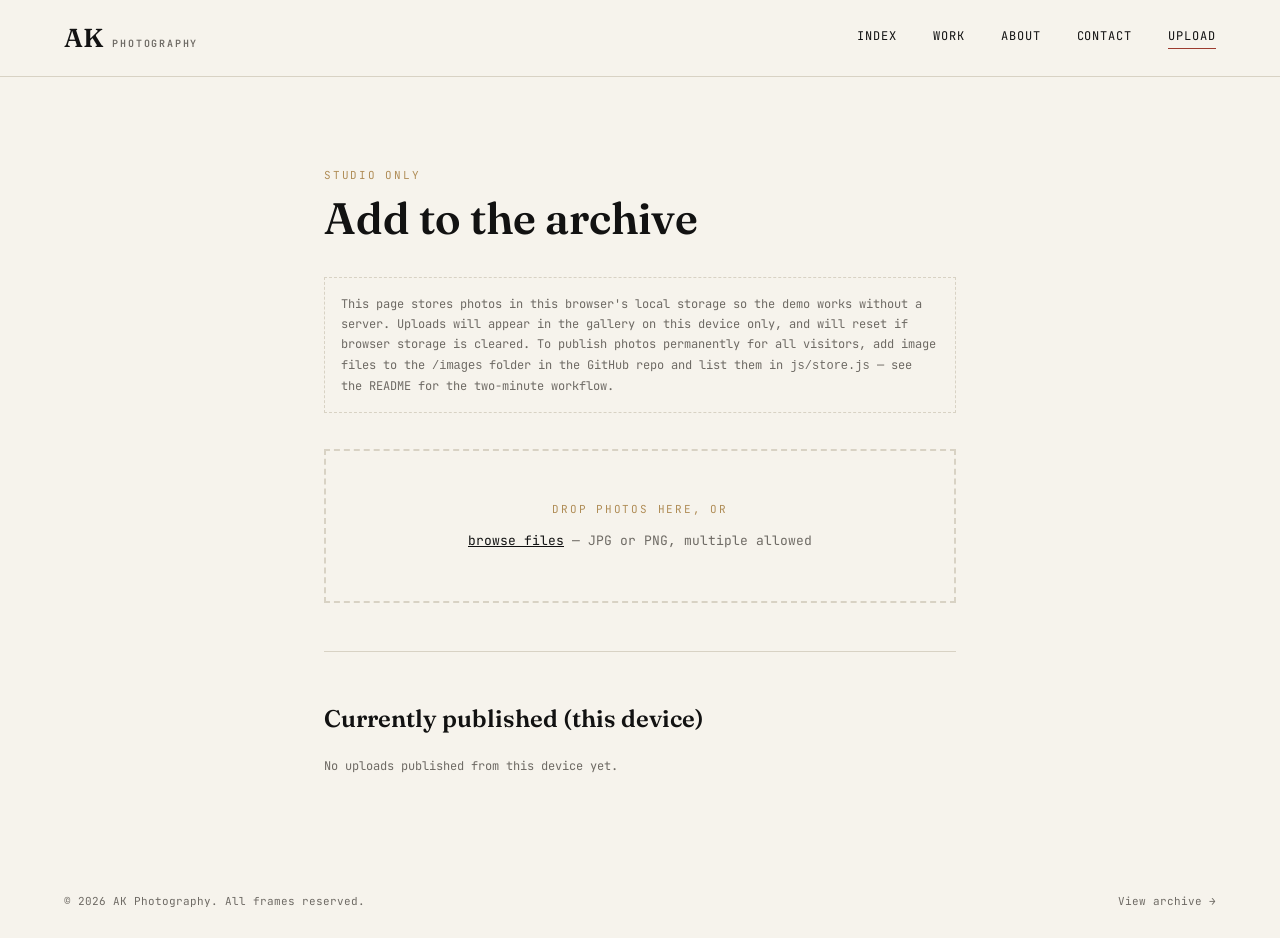
<file: admin.html>
<!DOCTYPE html>
<html lang="en">
<head>
<meta charset="UTF-8" />
<meta name="viewport" content="width=device-width, initial-scale=1.0" />
<title>Upload — AK Photography</title>
<link rel="preconnect" href="https://fonts.googleapis.com">
<link rel="preconnect" href="https://fonts.gstatic.com" crossorigin>
<link href="https://fonts.googleapis.com/css2?family=Fraunces:ital,opsz,wght@0,9..144,400;0,9..144,500;0,9..144,600;1,9..144,400;1,9..144,500&family=Inter:wght@400;500;600&family=JetBrains+Mono:wght@400;500&display=swap" rel="stylesheet">
<link rel="icon" href="favicon.svg" type="image/svg+xml">
<link rel="stylesheet" href="css/style.css">
</head>
<body>

<header class="masthead">
  <div class="masthead-row">
    <a href="index.html" class="wordmark">AK<span>Photography</span></a>
    <nav class="nav-links">
      <a href="index.html">Index</a>
      <a href="gallery.html">Work</a>
      <a href="index.html#about">About</a>
      <a href="index.html#contact">Contact</a>
      <a href="admin.html" class="active">Upload</a>
    </nav>
  </div>
</header>

<div class="admin-shell">
  <p class="eyebrow">Studio only</p>
  <h1 class="page-title" style="font-size:clamp(32px,5vw,44px); margin-bottom:24px;">Add to the archive</h1>

  <div class="admin-note">
    This page stores photos in this browser's local storage so the demo works without a server.
    Uploads will appear in the gallery on this device only, and will reset if browser storage is
    cleared. To publish photos permanently for all visitors, add image files to the
    <code>/images</code> folder in the GitHub repo and list them in <code>js/store.js</code> —
    see the README for the two-minute workflow.
  </div>

  <div class="dropzone" id="dropzone">
    <div class="eyebrow">Drop photos here, or</div>
    <p><label for="fileInput" style="text-decoration:underline; cursor:pointer; color:var(--ink);">browse files</label> — JPG or PNG, multiple allowed</p>
    <input type="file" id="fileInput" accept="image/*" multiple style="display:none;">
  </div>

  <div id="queueList"></div>

  <div class="admin-actions" id="batchActions" style="display:none;">
    <button class="btn" id="publishBtn">Publish to archive</button>
    <button class="btn btn-outline" id="clearQueueBtn">Clear queue</button>
  </div>
  <p class="status-msg" id="statusMsg"></p>

  <hr style="margin:48px 0; border:none; border-top:1px solid var(--line);">

  <h2 class="section-title" style="font-size:24px; margin-bottom:20px;">Currently published (this device)</h2>
  <div id="publishedList"></div>
</div>

<footer class="footer">
  <span>© <span data-year></span> AK Photography. All frames reserved.</span>
  <a href="gallery.html">View archive →</a>
</footer>

<script src="js/store.js"></script>
<script src="js/main.js"></script>
<script src="js/admin.js"></script>

</body>
</html>
</file>
<file: css/style.css>
/* ============================================================
   AK PHOTOGRAPHY — Editorial Design System
   Display: Fraunces · Body: Inter · Utility: JetBrains Mono
   ============================================================ */

:root {
  --ink: #121212;
  --paper: #f6f3ec;
  --paper-dim: #ece7da;
  --brass: #b08d57;
  --rust: #9c3b2e;
  --grey: #6e6a64;
  --line: #d8d2c4;
  --line-dark: #3a3833;

  --display: "Fraunces", Georgia, serif;
  --body: "Inter", -apple-system, sans-serif;
  --mono: "JetBrains Mono", monospace;

  --container: 1280px;
  --gutter: clamp(20px, 5vw, 64px);
}

* { box-sizing: border-box; margin: 0; padding: 0; }

html { scroll-behavior: smooth; }

@media (prefers-reduced-motion: reduce) {
  html { scroll-behavior: auto; }
  *, *::before, *::after { animation-duration: 0.01ms !important; transition-duration: 0.01ms !important; }
}

body {
  background: var(--paper);
  color: var(--ink);
  font-family: var(--body);
  font-size: 16px;
  line-height: 1.55;
  -webkit-font-smoothing: antialiased;
}

img { max-width: 100%; display: block; }
a { color: inherit; text-decoration: none; }
button { font-family: inherit; cursor: pointer; }

:focus-visible {
  outline: 2px solid var(--rust);
  outline-offset: 3px;
}

.wrap {
  max-width: var(--container);
  margin: 0 auto;
  padding: 0 var(--gutter);
}

/* ---------- Eyebrow / mono labels ---------- */
.eyebrow {
  font-family: var(--mono);
  font-size: 11px;
  letter-spacing: 0.16em;
  text-transform: uppercase;
  color: var(--brass);
}

/* ---------- Masthead / Nav ---------- */
.masthead {
  border-bottom: 1px solid var(--line);
  position: sticky;
  top: 0;
  background: var(--paper);
  z-index: 50;
}

.masthead-row {
  display: flex;
  align-items: center;
  justify-content: space-between;
  padding: 18px var(--gutter);
  max-width: var(--container);
  margin: 0 auto;
}

.wordmark {
  font-family: var(--display);
  font-weight: 600;
  font-size: 26px;
  letter-spacing: -0.01em;
  display: flex;
  align-items: baseline;
  gap: 10px;
}

.wordmark span {
  font-family: var(--mono);
  font-size: 10px;
  letter-spacing: 0.18em;
  color: var(--grey);
  text-transform: uppercase;
}

.nav-links {
  display: flex;
  gap: 36px;
  font-family: var(--mono);
  font-size: 12px;
  letter-spacing: 0.08em;
  text-transform: uppercase;
}

.nav-links a {
  position: relative;
  padding-bottom: 4px;
}

.nav-links a::after {
  content: "";
  position: absolute;
  left: 0; right: 0; bottom: 0;
  height: 1px;
  background: var(--rust);
  transform: scaleX(0);
  transform-origin: left;
  transition: transform 0.25s ease;
}

.nav-links a:hover::after,
.nav-links a.active::after {
  transform: scaleX(1);
}

.nav-toggle { display: none; }

/* ---------- Hero ---------- */
.hero {
  padding: clamp(48px, 9vw, 110px) var(--gutter) clamp(32px, 6vw, 70px);
  max-width: var(--container);
  margin: 0 auto;
  border-bottom: 1px solid var(--line);
}

.hero-grid {
  display: grid;
  grid-template-columns: 1.1fr 0.9fr;
  gap: clamp(24px, 5vw, 64px);
  align-items: end;
}

.hero-eyebrow {
  margin-bottom: 22px;
}

.hero-title {
  font-family: var(--display);
  font-weight: 600;
  font-size: clamp(48px, 7vw, 96px);
  line-height: 0.96;
  letter-spacing: -0.01em;
}

.hero-title em {
  font-style: italic;
  font-weight: 400;
  color: var(--rust);
}

.hero-sub {
  margin-top: 26px;
  max-width: 46ch;
  color: var(--grey);
  font-size: 17px;
}

.hero-meta {
  display: flex;
  flex-direction: column;
  gap: 14px;
  font-family: var(--mono);
  font-size: 12px;
  color: var(--grey);
  border-left: 1px solid var(--line);
  padding-left: 24px;
}

.hero-meta strong {
  color: var(--ink);
  font-family: var(--body);
  font-weight: 600;
  font-size: 14px;
}

/* ---------- Filmstrip nav (signature element) ---------- */
.filmstrip {
  background: var(--ink);
  overflow: hidden;
  position: relative;
}

.filmstrip-track {
  display: flex;
  align-items: center;
  gap: 0;
}

.filmstrip-frame {
  flex: 0 0 auto;
  width: clamp(150px, 18vw, 220px);
  aspect-ratio: 3 / 2;
  position: relative;
  border-right: 2px solid var(--ink);
  overflow: hidden;
}

.filmstrip-frame img {
  width: 100%;
  height: 100%;
  object-fit: cover;
  filter: grayscale(35%) contrast(1.05);
  transition: filter 0.4s ease, transform 0.5s ease;
}

.filmstrip-frame:hover img {
  filter: grayscale(0%) contrast(1.05);
  transform: scale(1.04);
}

.filmstrip-frame .frame-no {
  position: absolute;
  bottom: 8px;
  left: 10px;
  font-family: var(--mono);
  font-size: 10px;
  color: #fff;
  background: rgba(18,18,18,0.55);
  padding: 2px 6px;
  letter-spacing: 0.06em;
}

.sprockets {
  display: flex;
  justify-content: space-around;
  padding: 5px 0;
  background: #0a0a0a;
}

.sprockets span {
  width: 9px;
  height: 6px;
  background: var(--paper-dim);
  opacity: 0.35;
  border-radius: 1px;
}

/* ---------- Section scaffolding ---------- */
.section {
  padding: clamp(56px, 9vw, 110px) var(--gutter);
  max-width: var(--container);
  margin: 0 auto;
  border-bottom: 1px solid var(--line);
}

.section-head {
  display: flex;
  align-items: baseline;
  justify-content: space-between;
  gap: 24px;
  margin-bottom: 48px;
  flex-wrap: wrap;
}

.section-title {
  font-family: var(--display);
  font-weight: 600;
  font-size: clamp(32px, 4vw, 48px);
}

.section-count {
  font-family: var(--mono);
  font-size: 12px;
  color: var(--grey);
}

/* ---------- Gallery grid ---------- */
.gallery-grid {
  display: grid;
  grid-template-columns: repeat(6, 1fr);
  gap: 20px;
}

.gallery-item {
  position: relative;
  overflow: hidden;
  background: var(--paper-dim);
  cursor: pointer;
}

.gallery-item img {
  width: 100%;
  height: 100%;
  object-fit: cover;
  transition: transform 0.6s cubic-bezier(.2,.8,.2,1);
}

.gallery-item:hover img { transform: scale(1.045); }

.gallery-item .gi-caption {
  position: absolute;
  left: 0; right: 0; bottom: 0;
  padding: 14px 16px;
  background: linear-gradient(to top, rgba(18,18,18,0.78), transparent);
  color: #f6f3ec;
  font-family: var(--mono);
  font-size: 11px;
  letter-spacing: 0.04em;
  opacity: 0;
  transform: translateY(6px);
  transition: opacity 0.25s ease, transform 0.25s ease;
}

.gallery-item:hover .gi-caption { opacity: 1; transform: translateY(0); }

/* span variants for editorial asymmetry */
.gi-w2 { grid-column: span 2; }
.gi-w3 { grid-column: span 3; }
.gi-w4 { grid-column: span 4; }
.gi-h2 { grid-row: span 2; }
.gi-tall { aspect-ratio: 3/4; }
.gi-wide { aspect-ratio: 16/9; }
.gi-square { aspect-ratio: 1/1; }

.gallery-empty {
  grid-column: 1 / -1;
  text-align: center;
  padding: 80px 20px;
  color: var(--grey);
  font-family: var(--mono);
  font-size: 13px;
  border: 1px dashed var(--line);
}

.gallery-empty a { color: var(--rust); text-decoration: underline; }

/* category filter pills */
.filter-row {
  display: flex;
  gap: 10px;
  flex-wrap: wrap;
  font-family: var(--mono);
  font-size: 11px;
  text-transform: uppercase;
  letter-spacing: 0.06em;
}

.filter-pill {
  border: 1px solid var(--line);
  padding: 8px 16px;
  background: transparent;
  color: var(--grey);
  transition: all 0.2s ease;
}

.filter-pill:hover { border-color: var(--ink); color: var(--ink); }

.filter-pill.active {
  background: var(--ink);
  color: var(--paper);
  border-color: var(--ink);
}

/* ---------- About ---------- */
.about-grid {
  display: grid;
  grid-template-columns: 0.9fr 1.1fr;
  gap: clamp(32px, 6vw, 80px);
}

.about-portrait {
  aspect-ratio: 4/5;
  background: var(--paper-dim);
  overflow: hidden;
}

.about-portrait img { width: 100%; height: 100%; object-fit: cover; }

.about-copy p {
  margin-bottom: 18px;
  font-size: 17px;
  color: #2a2a2a;
}

.about-copy p:first-of-type {
  font-family: var(--display);
  font-size: 24px;
  font-weight: 500;
  line-height: 1.4;
  color: var(--ink);
}

.stat-row {
  display: grid;
  grid-template-columns: repeat(3, 1fr);
  gap: 24px;
  margin-top: 36px;
  padding-top: 28px;
  border-top: 1px solid var(--line);
}

.stat-num {
  font-family: var(--display);
  font-size: 34px;
  color: var(--rust);
}

.stat-label {
  font-family: var(--mono);
  font-size: 11px;
  color: var(--grey);
  text-transform: uppercase;
  letter-spacing: 0.06em;
  margin-top: 4px;
}

/* ---------- Contact ---------- */
.contact-grid {
  display: grid;
  grid-template-columns: 1fr 1fr;
  gap: clamp(32px, 6vw, 80px);
  align-items: start;
}

.contact-title {
  font-family: var(--display);
  font-size: clamp(36px, 5vw, 56px);
  line-height: 1.05;
}

.contact-links {
  display: flex;
  flex-direction: column;
  gap: 16px;
  margin-top: 32px;
}

.contact-links a {
  font-family: var(--mono);
  font-size: 14px;
  border-bottom: 1px solid var(--line);
  padding-bottom: 14px;
  display: flex;
  justify-content: space-between;
}

.contact-links a:hover { color: var(--rust); }

.contact-form {
  display: flex;
  flex-direction: column;
  gap: 18px;
}

.field { display: flex; flex-direction: column; gap: 8px; }

.field label {
  font-family: var(--mono);
  font-size: 11px;
  text-transform: uppercase;
  letter-spacing: 0.06em;
  color: var(--grey);
}

.field input, .field textarea {
  border: none;
  border-bottom: 1px solid var(--line);
  background: transparent;
  font-family: var(--body);
  font-size: 15px;
  padding: 10px 2px;
  color: var(--ink);
}

.field input:focus, .field textarea:focus {
  border-color: var(--rust);
  outline: none;
}

.btn {
  display: inline-flex;
  align-items: center;
  gap: 10px;
  font-family: var(--mono);
  font-size: 12px;
  letter-spacing: 0.08em;
  text-transform: uppercase;
  background: var(--ink);
  color: var(--paper);
  padding: 14px 26px;
  border: 1px solid var(--ink);
  width: fit-content;
  transition: all 0.2s ease;
}

.btn:hover { background: transparent; color: var(--ink); }

.btn-outline {
  background: transparent;
  color: var(--ink);
}

.btn-outline:hover { background: var(--ink); color: var(--paper); }

/* ---------- Footer ---------- */
.footer {
  padding: 28px var(--gutter);
  display: flex;
  justify-content: space-between;
  align-items: center;
  font-family: var(--mono);
  font-size: 11px;
  color: var(--grey);
  max-width: var(--container);
  margin: 0 auto;
  flex-wrap: wrap;
  gap: 10px;
}

/* ---------- Lightbox ---------- */
.lightbox {
  position: fixed;
  inset: 0;
  background: rgba(18,18,18,0.94);
  display: none;
  align-items: center;
  justify-content: center;
  z-index: 200;
  padding: 40px;
}

.lightbox.open { display: flex; }

.lightbox img {
  max-width: 90vw;
  max-height: 80vh;
  object-fit: contain;
}

.lightbox-cap {
  position: absolute;
  bottom: 36px;
  left: 0; right: 0;
  text-align: center;
  color: var(--paper);
  font-family: var(--mono);
  font-size: 12px;
  letter-spacing: 0.04em;
}

.lightbox-close {
  position: absolute;
  top: 24px;
  right: 32px;
  color: var(--paper);
  font-family: var(--mono);
  font-size: 13px;
  background: transparent;
  border: 1px solid rgba(246,243,236,0.4);
  padding: 8px 14px;
}

.lightbox-close:hover { background: var(--paper); color: var(--ink); }

/* ---------- Admin / Upload page ---------- */
.admin-shell {
  max-width: 760px;
  margin: 0 auto;
  padding: clamp(48px, 8vw, 90px) var(--gutter);
}

.admin-note {
  font-family: var(--mono);
  font-size: 12px;
  color: var(--grey);
  border: 1px dashed var(--line);
  padding: 16px;
  margin-bottom: 36px;
  line-height: 1.7;
}

.dropzone {
  border: 2px dashed var(--line);
  padding: 50px 20px;
  text-align: center;
  margin-bottom: 28px;
  transition: border-color 0.2s ease, background 0.2s ease;
}

.dropzone.drag { border-color: var(--rust); background: var(--paper-dim); }

.dropzone p { font-family: var(--mono); font-size: 13px; color: var(--grey); margin-top: 12px; }

.upload-form {
  display: grid;
  grid-template-columns: 1fr 1fr;
  gap: 18px;
  margin-bottom: 36px;
}

.upload-form .field-full { grid-column: 1 / -1; }

.queue-item {
  display: grid;
  grid-template-columns: 64px 1fr auto;
  gap: 16px;
  align-items: center;
  padding: 12px 0;
  border-bottom: 1px solid var(--line);
}

.queue-item img { width: 64px; height: 64px; object-fit: cover; }

.queue-item .qi-name { font-family: var(--mono); font-size: 12px; }
.queue-item .qi-cat { font-family: var(--mono); font-size: 11px; color: var(--grey); }

.qi-remove {
  background: transparent;
  border: 1px solid var(--line);
  font-family: var(--mono);
  font-size: 10px;
  padding: 6px 10px;
  color: var(--rust);
}

.qi-remove:hover { border-color: var(--rust); }

.admin-actions {
  display: flex;
  gap: 14px;
  margin-top: 20px;
  flex-wrap: wrap;
}

.status-msg {
  font-family: var(--mono);
  font-size: 12px;
  margin-top: 18px;
  color: var(--brass);
}

/* ---------- Page header (gallery/admin) ---------- */
.page-header {
  padding: clamp(40px, 7vw, 80px) var(--gutter) 40px;
  max-width: var(--container);
  margin: 0 auto;
  border-bottom: 1px solid var(--line);
}

.page-title {
  font-family: var(--display);
  font-weight: 600;
  font-size: clamp(40px, 6vw, 68px);
}

.page-sub {
  margin-top: 14px;
  color: var(--grey);
  max-width: 56ch;
}

/* ---------- Responsive ---------- */
@media (max-width: 900px) {
  .hero-grid, .about-grid, .contact-grid { grid-template-columns: 1fr; }
  .hero-meta { border-left: none; padding-left: 0; border-top: 1px solid var(--line); padding-top: 18px; }
  .gallery-grid { grid-template-columns: repeat(2, 1fr); }
  .gi-w2, .gi-w3, .gi-w4 { grid-column: span 2; }
  .upload-form { grid-template-columns: 1fr; }
}

@media (max-width: 640px) {
  .nav-links { display: none; }
  .gallery-grid { grid-template-columns: repeat(2, 1fr); gap: 10px; }
  .stat-row { grid-template-columns: 1fr; gap: 14px; }
  .queue-item { grid-template-columns: 48px 1fr auto; }
}
</file>
